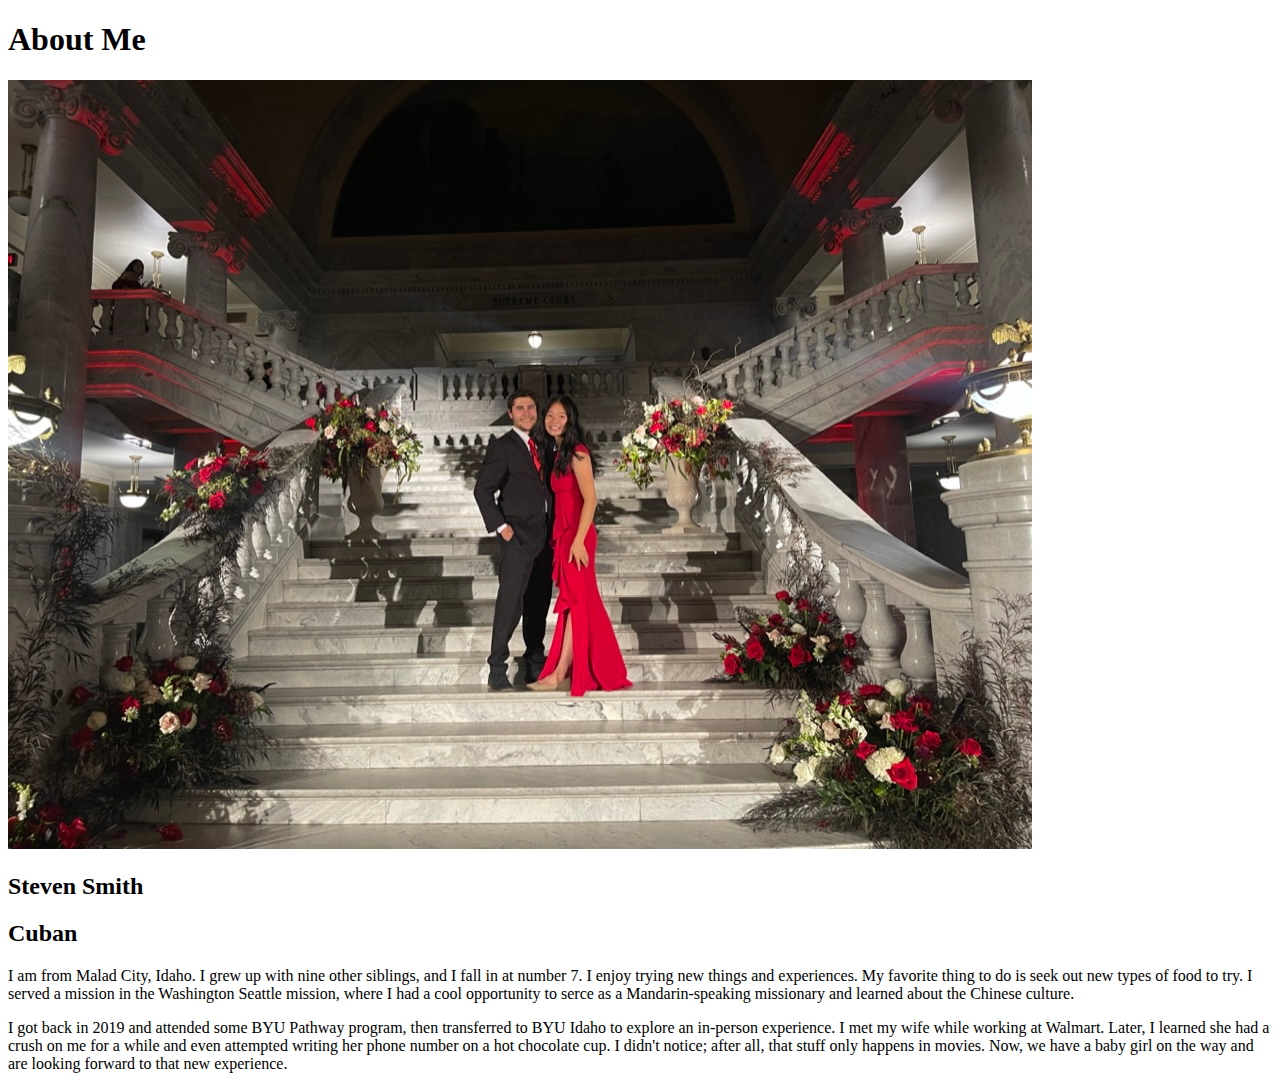
<file: aboutme/index.html>
<!DOCTYPE html>
<html lang="en">

<head>
    <meta charset="UTF-8">
    <meta name="viewport" content="width=device-width, initial-scale=1.0">
    <title>About Me</title>
</head>

<body>
    <h1>About Me</h1>
    <img alt="Image of Me" src="images/mascaradeball.jpeg">
    <h2>Steven Smith</h2>
    <h2>Cuban</h2>
    <p>I am from Malad City, Idaho. I grew up with nine other siblings, and I fall in at number 7. I enjoy trying
        new things and experiences. My favorite thing to do is seek out new types of food to try. I served a mission
        in the Washington Seattle mission, where I had a cool opportunity to serce as a Mandarin-speaking missionary
        and learned about the Chinese culture.</p>
    <p>I got back in 2019 and attended some BYU Pathway program, then transferred to BYU Idaho to explore an in-person 
        experience. I met my wife while working at Walmart. Later, I learned she had a crush on me for a while and even 
        attempted writing her phone number on a hot chocolate cup. I didn't notice; after all, that stuff only happens 
        in movies. Now, we have a baby girl on the way and are looking forward to that new experience.
    </p>
    
</body>

</html>
</file>
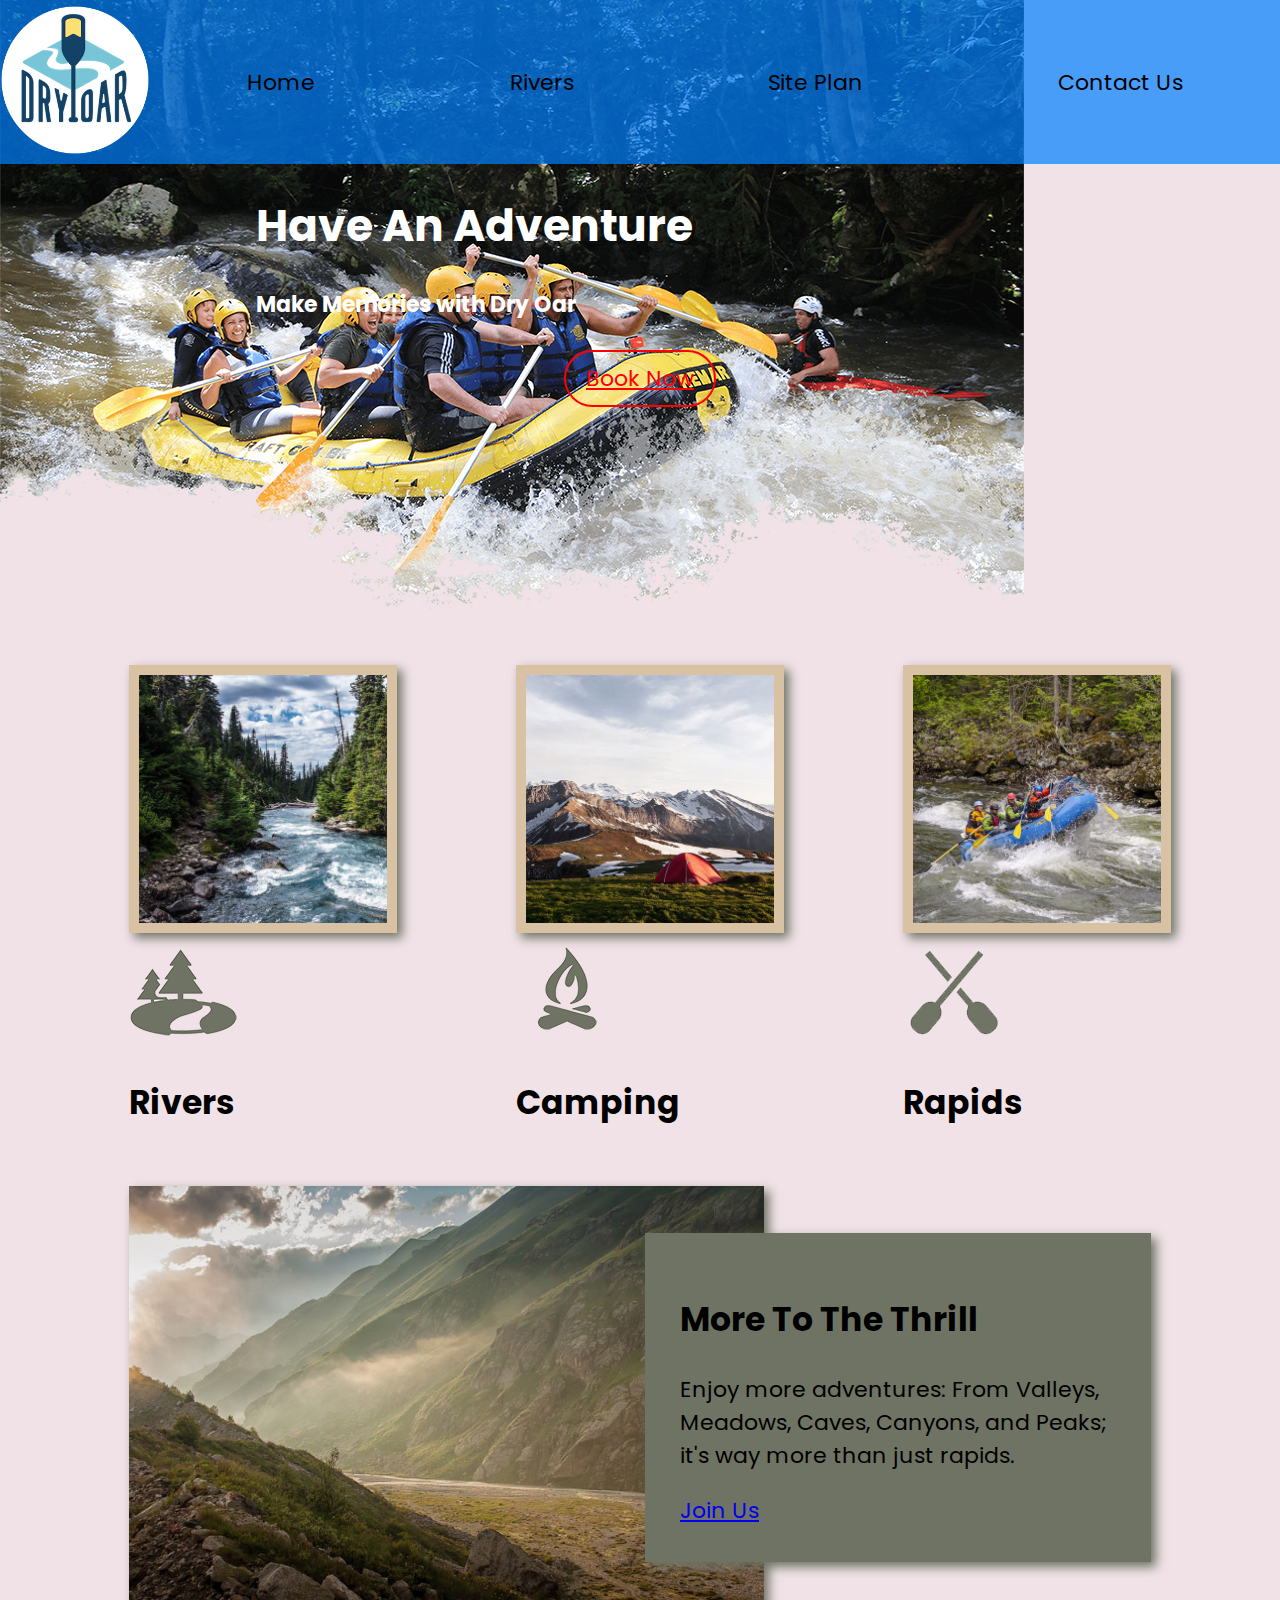
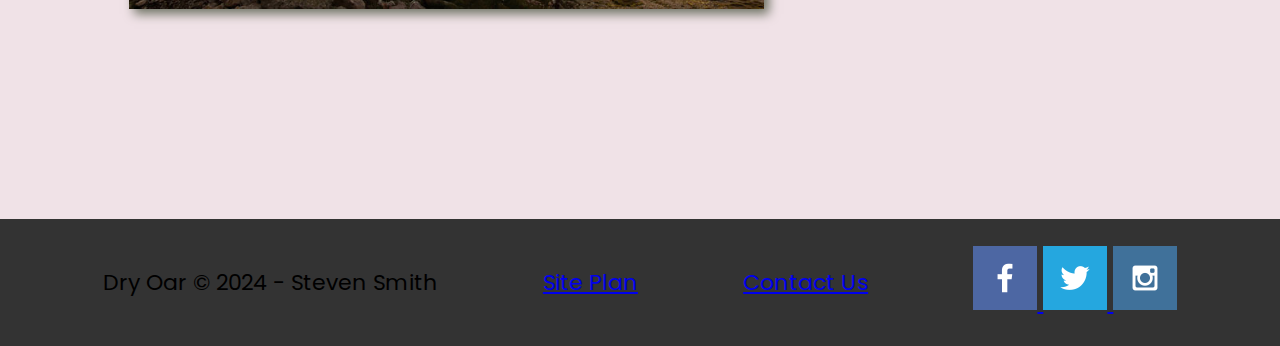
<file: wwr/index.html>
<!DOCTYPE html>
<html lang="en">
<head>
    <link rel="stylesheet" href="styles/style.css">
    <meta charset="UTF-8">
    <meta http-equiv="X-UA-Compatible" content="IE=edge">
    <meta name="viewport" content="width=device-width, initial-scale=1.0">
    <title>Whitewater Rafting Vacations | Dry Oar Boating | Home</title>

</head>
    <body>
        <div id="content">
            <header>
                <a id="Logo-link" href="index.html">
                    <img class="logo" src="images/logo.png" alt="Dry Oar Logo">
                </a>
                <nav>
                    <a href="index.html">Home</a>
                    <a href="rivers.html">Rivers</a>
                    <a href="site-plan-rafting.html">Site Plan</a>
                    <a href="contactus.html">Contact Us</a>
                </nav>

            </header>
            <div id="hero">
                <div id="hero-box">
                    <img id="hero-img" src="images/hero.png" alt="People enjoying white water rafting">
                </div>
                <section id="hero-msg">
                    <h1 class="home-title">Have An Adventure</h1>
                    <h4>Make Memories with Dry Oar </h4>
                    <div class='button-box'>
                        <a class='book' href="contactus.html">Book Now</a>
                    </div>
                </section>
            </div>
            <main class="home-grid">
                <section class="rivers-card">
                    <img class="card-img" src="images/rivers.jpg" alt="river in forest">
                    <img class="icon" src="images/river_icon.png" alt="river icon">
                    <h2>Rivers</h2>
                </section>
                <section class="camping-card">
                    <img class="card-img" src="images/camping.jpg" alt="tent in mountains">
                    <img class="icon" src="images/fire_icon.png" alt="fire icon">
                    <h2>Camping</h2>
                </section>
                <section class="rapids-card">
                    <img class="card-img" src="images/rapids.jpg" alt="rafting boat">
                    <img class="icon" src="images/oars.png" alt="oars icon">
                    <h2>Rapids</h2>
                </section>
                <div id="background"></div>
                <img class="mountains" src="images/mountains.jpg" alt="Misty mountains">
                <section class="msg">
                    <h2>More To The Thrill</h2>
                    <p>Enjoy more adventures: From Valleys, Meadows, Caves, Canyons, and Peaks; it's way more than just rapids. </p>
                    <a class='join' href="rivers.html">Join Us</a>
                </section>
            </main>
            <footer>
                <p>Dry Oar &copy; 2024 - Steven Smith</p>
                <p><a href="site-plan-rafting.html">Site Plan</a></p>
                <p><a href="contactus.html">Contact Us</a></p>
                <div class="social">
                    <a href="https://facebook.com" target="_blank">
                        <img src="images/facebook.png" alt="fb icon">
                    </a>
                    <a href="https://twitter.com" target="_blank">
                        <img src="images/twitter.png" alt="twitter icon">
                    </a>
                    <a href="https://instagram.com" target="_blank">
                        <img src="images/instagram.png" alt="instagram icon">
                    </a>
                </div>
            </footer>
        </div>
    </body>
</html>
</file>
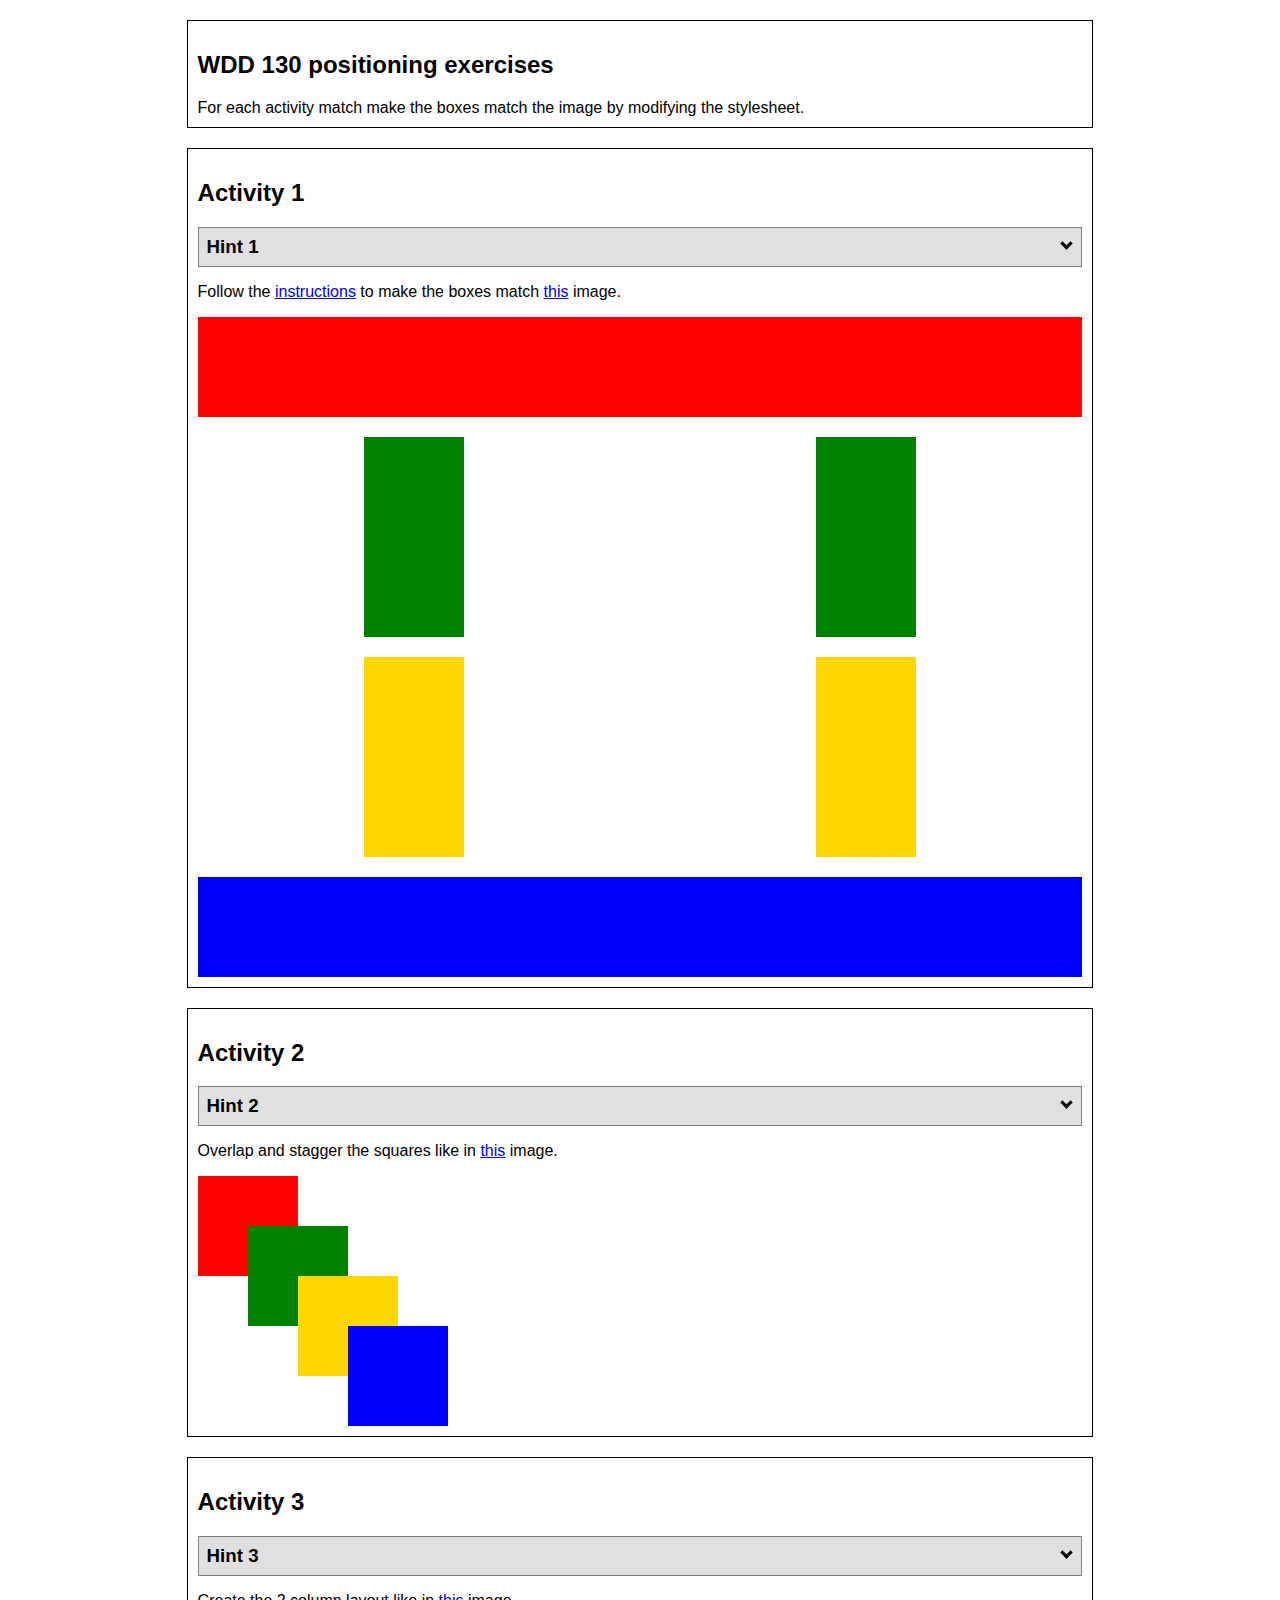
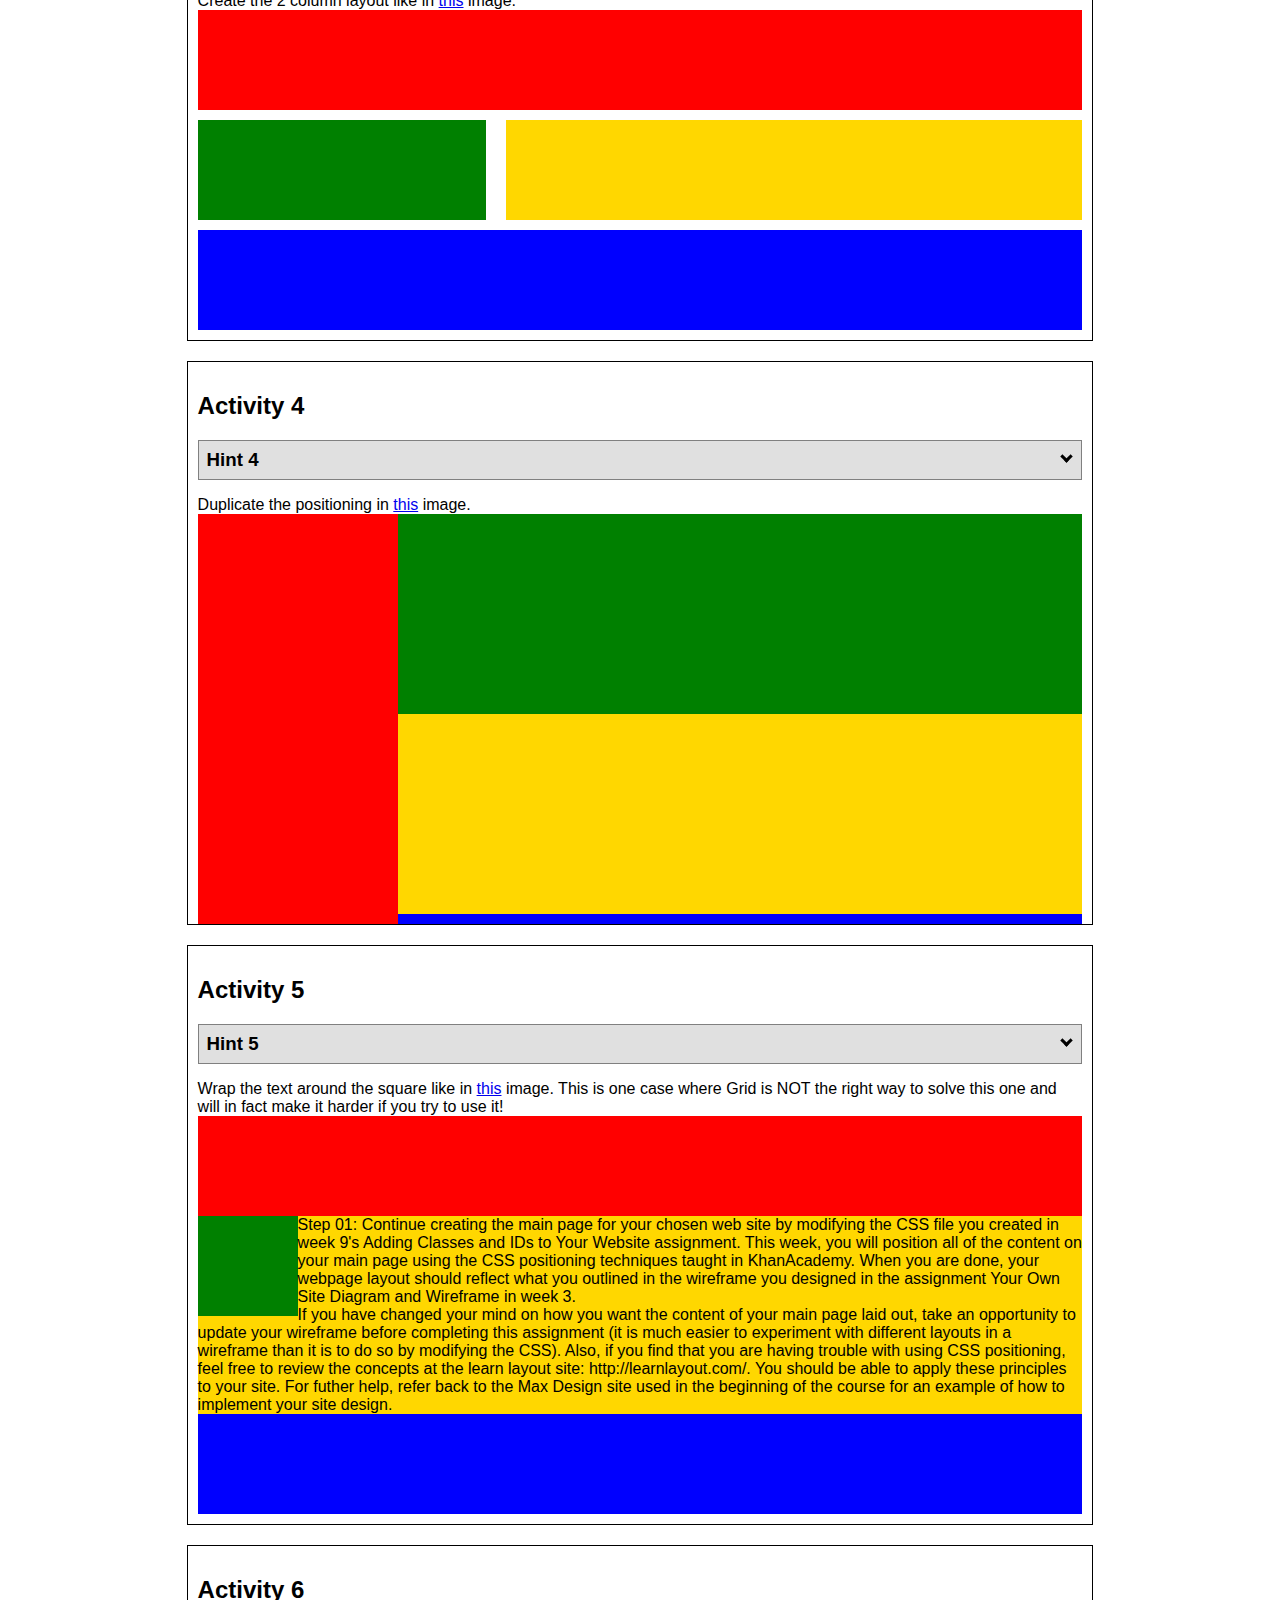
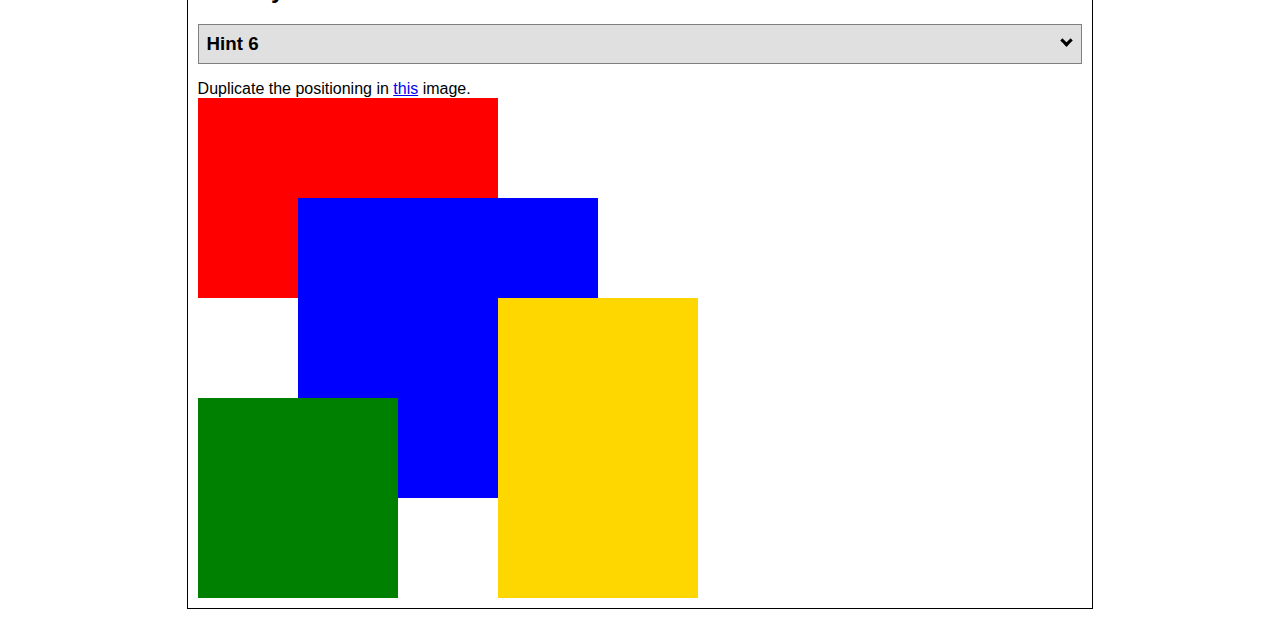
<file: positioning/positioning.html>
<!DOCTYPE html>
<html lang="en">
  <head>
    <!-- HTML - Name: positioning.html -->
    <title>Positioning Activity</title>
    <link rel="stylesheet" type="text/css" href="positionstyles.css" />
  </head>
  <body>
    <div class="activity">
      <h2>WDD 130 positioning exercises</h2>
      For each activity match make the boxes match the image by modifying the stylesheet.</div>
    <div class="activity">
      <h2>Activity 1</h2>
      <section class="hint"><input type="checkbox" ><i></i> <h3>Hint 1</h3><div><p>Check out the <a href="https://byui-wdd.github.io/wdd130/activities/w06-css-positioning.html" target="_blank">activity instructions</a> in Ilearn!</p></div></section>
      <p>Follow the <a href="https://byui-wdd.github.io/wdd130/activities/w06-css-positioning.html" target="_blank">instructions</a> to make the boxes match  <a href="https://byui-wdd.github.io/wdd130/images/example1.png" target="_blank">this</a> image.</p>
      <div class="content1" >
        <div class="red1" ></div>
        <div class="green1" ></div>
        <div class="green1" ></div>
        <div class="yellow1"></div>
        <div class="yellow1"></div>
        <div class="blue1"></div>
      </div>
    </div>
    <div class="activity">
      <h2>Activity 2</h2>
      <section class="hint"><input type="checkbox" > <h3>Hint 2</h3><i></i><div>
      <ul>
      <li>grid-template-columns: 50px 50px 50px 50px 50px </li></ul></div></section>
      <p>Overlap and stagger the squares like in <a href="https://byui-wdd.github.io/wdd130/images/example2.png" target="_blank">this</a> image.</p>
      <div class="content2" >
        <div class="red2" ></div>
        <div class="green2" ></div>
        <div class="yellow2"></div>
        <div class="blue2"></div>
      </div>
    </div>
    <div class="activity">
      <h2>Activity 3</h2>
      <section class="hint"><input type="checkbox" > <h3>Hint 3</h3><i></i><div><p>This one is going to be best solved with CSS Grid. Remember to make the boxes the right width first...then start moving them around. </p><h4>Properties used:</h4><ul><li>display:grid;</li><li>grid-template-columns:</li><li>grid-column-gap:</li>
        <li>grid-column:</li>  </ul></div></section>
      Create the 2 column layout like in <a href="https://byui-wdd.github.io/wdd130/images/example3.png" target="_blank">this</a>  image.
      <div class="content3" >
        <div class="red3" ></div>
        <div class="green3" ></div>
        <div class="yellow3"></div>
        <div class="blue3"></div>
      </div>
    </div>
    <div class="activity">
      <h2>Activity 4</h2>
      <section class="hint"><input type="checkbox" > <h3>Hint 4</h3><i></i><div><p>For the others we have been primarily concerned with width. For this one you will need to adjust height as well. </p><h4>Properties used:</h4><ul><li>display:grid;</li><li>grid-template-columns:</li><li>grid-row:</li></ul></div></section>
      Duplicate the positioning in <a href="https://byui-wdd.github.io/wdd130/images/example4.png" target="_blank">this</a> image. 
      <div class="content4" >
        <div class="red4" ></div>
        <div class="green4" ></div>
        <div class="yellow4"></div>
        <div class="blue4"></div>
      </div>
    </div>

    <div class="activity">
      <h2>Activity 5</h2>
      <section class="hint"><input type="checkbox" > <h3>Hint 5</h3><i></i><div><p>Grid is <strong>not</strong> the right way to do this.  In fact there is only one way to really do that...and that is with float. Remember that we float the thing we want the text to wrap around.  Also remember to start by making all the shapes the right size and shape.</p><h4>Properties used:</h4><ul><li>float: left;</li></ul></div></section>
      Wrap the text around the square like in <a href="https://byui-wdd.github.io/wdd130/images/example5.png" target="_blank">this</a> image. This is one case where Grid is NOT the right way to solve this one and will in fact make it harder if you try to use it!
      <div class="content5" >
        <div class="red5" ></div>
        <div class="green5" ></div>
        <div class="yellow5">Step 01: Continue creating the main page for your chosen web site by modifying the CSS file you created in week 9's Adding Classes and IDs to Your Website assignment. This week, you will position all of the content on your main page using the CSS positioning techniques taught in KhanAcademy. When you are done, your webpage layout should reflect what you outlined in the wireframe you designed in the assignment Your Own Site Diagram and Wireframe in week 3. <br />
          If you have changed your mind on how you want the content of your main page laid out, take an opportunity to update your wireframe before completing this assignment (it is much easier to experiment with different layouts in a wireframe than it is to do so by modifying the CSS). Also, if you find that you are having trouble with using CSS positioning, feel free to review the concepts at the learn layout site: http://learnlayout.com/. You should be able to apply these principles to your site. For futher help, refer back to the Max Design site used in the beginning of the course for an example of how to implement your site design.</div>
        <div class="blue5"></div>
      </div>
    </div>
    <div class="activity">
      <h2>Activity 6</h2>
      <section class="hint"><input type="checkbox" > <h3>Hint 6</h3><i></i><div><p>This one is all about visualizing the grid behind the layout. If you are having a hard time doing that first: all the sizes are even multiples of 100, and second here is another example with the lines drawn: <a href="https://byui-wdd.github.io/wdd130/images/example6-hint.png" target="_blank">example 6 with lines</a>. For this one you will find it easiest if you use px for the column width. You can also use <kbd>z-index</kbd> to control the element layering.    </p><h4>Properties used:</h4><ul><li>display:grid;</li><li>grid-template-columns:</li><li>grid-column:</li><li>grid-row:</li><li><a href="https://www.w3schools.com/cssref/pr_pos_z-index.asp" target="_blank">z-index:</a></li></ul></div></section>
      Duplicate the positioning in <a href="https://byui-wdd.github.io/wdd130/images/example6.png" target="_blank">this</a> image.
      <div class="content6" >
        <div class="red6" ></div>
        <div class="green6" ></div>
        <div class="yellow6"></div>
        <div class="blue6"></div>
      </div>
    </div>
  </body>
</html>
</file>
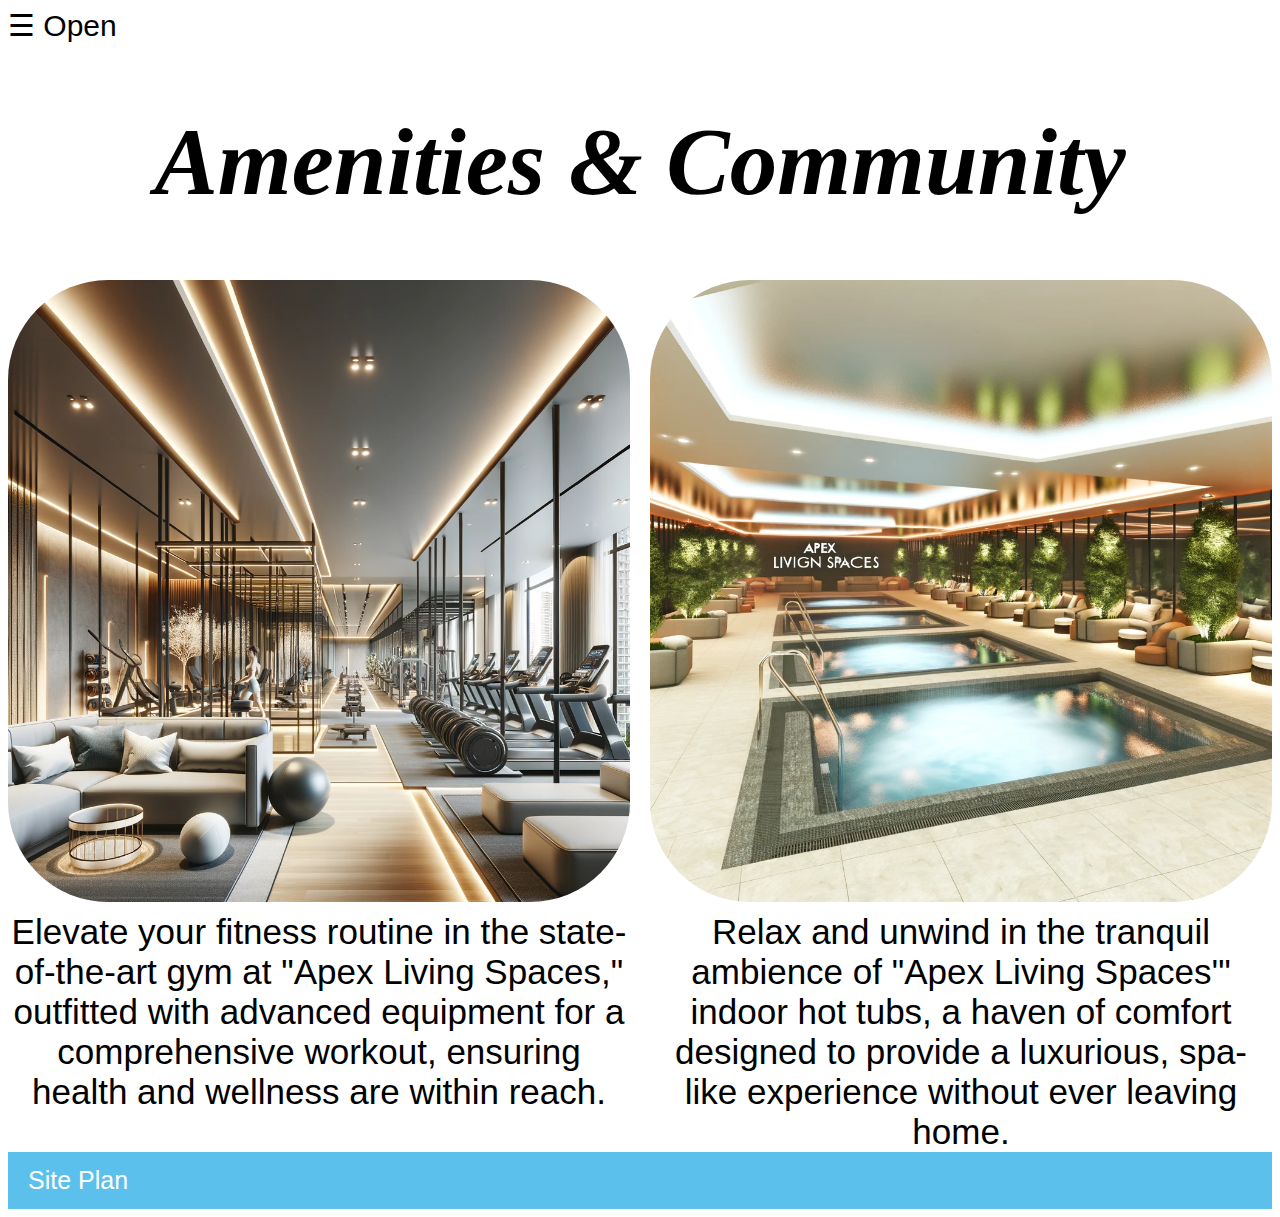
<file: pwplans/amenities.html>
<!DOCTYPE html>
<html lang="en">
<head>
    <meta charset="UTF-8">
    <meta name="viewport" content="width=device-width, initial-scale=1.0">
    <title>Apex Living Spaces | Amenities</title>
    <link rel="stylesheet" href="styles/pwsite.css">
</head>
<body>

<!-- Sidebar navigation -->
<div id="mySidenav" class="sidenav">
    <a href="index.html" class="logo-sidebar">
      <img src="images/apexlogo.webp" alt="Apex Living Spaces Logo" style="width: 100%; max-width: 200px; margin: 0 auto; display: block;">
    </a>
    <a href="javascript:void(0)" class="closebtn" onclick="closeNav()">&times;</a>
    <a href="index.html">Home</a>
    <a href="floor-plans.html">Floor Plan & Features</a>
    <a href="amenities.html">Amenities & Community</a>
  </div>
  
      
      <!-- Open sidebar button -->
      <span style="font-size:30px;cursor:pointer" onclick="openNav()">&#9776; Open</span>
      <script>
        function openNav() {
          document.getElementById("mySidenav").style.width = "250px";
          document.getElementById("main").style.marginLeft = "250px";
        }
        
        function closeNav() {
          document.getElementById("mySidenav").style.width = "0";
          document.getElementById("main").style.marginLeft= "0";
        }
        </script>

<main>
    <h1 class="home-title">Amenities & Community</h1>

    <div class="image-container">
        <figure>
            <img class="homepage1" src="images/indoorgym.webp" alt="View of the city">
            <figcaption>Elevate your fitness routine in the state-of-the-art gym at "Apex Living Spaces," outfitted with advanced equipment for a comprehensive workout, ensuring health and wellness are within reach.
         </figcaption>
        </figure>
        <figure>
            <img class="homepage2" src="images/Hottubs.webp" alt="Grill amenities">
            <figcaption>Relax and unwind in the tranquil ambience of "Apex Living Spaces'" indoor hot tubs, a haven of comfort designed to provide a luxurious, spa-like experience without ever leaving home.</figcaption>
        </figure>
        
    </div>
</main>

<footer>
    <a href="https://nevetssmith117.github.io/wdd130/pwplans/site-plan.html">Site Plan</a>
</footer>

</body>
</html>
</file>
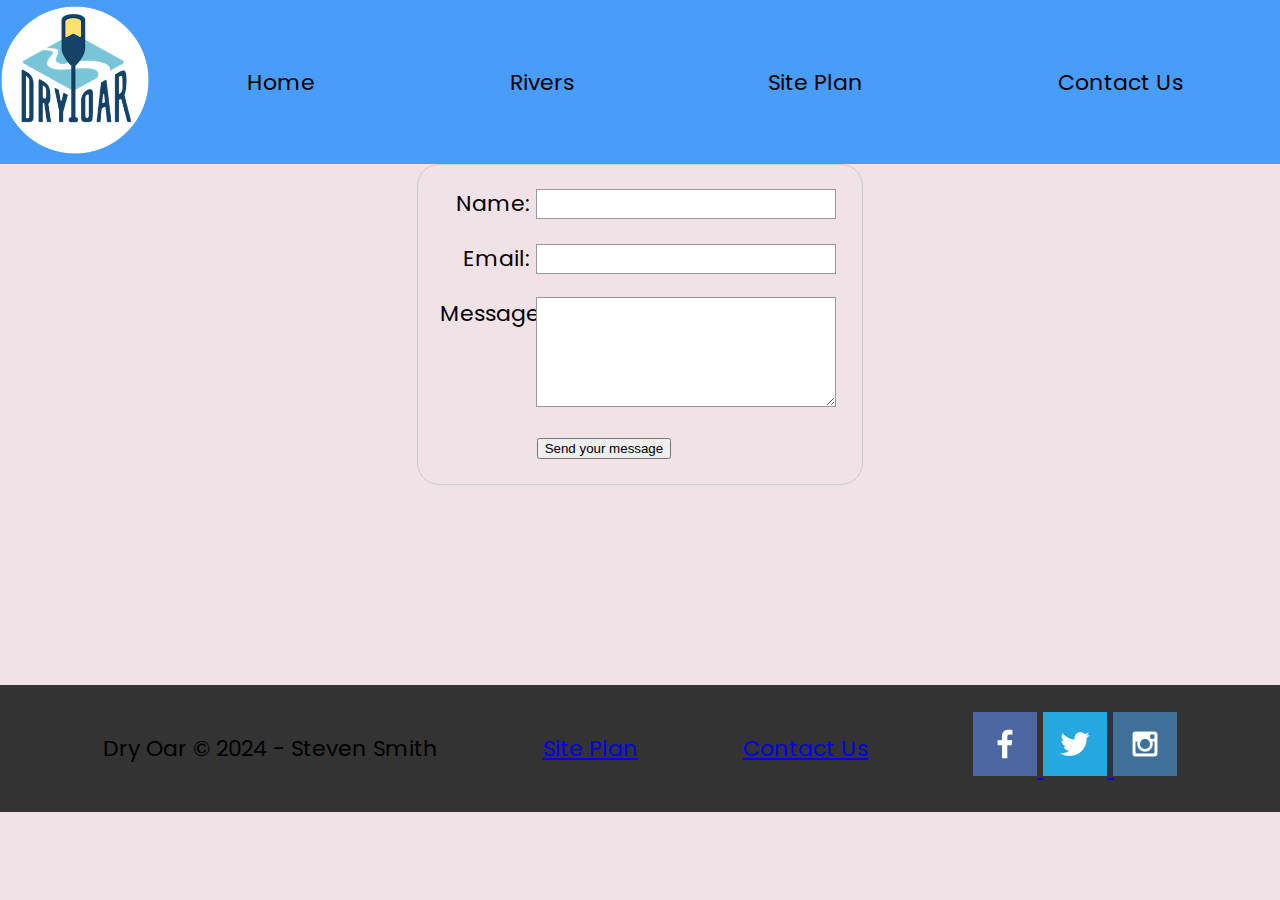
<file: wwr/contactus.html>
<!DOCTYPE html>
<html lang="en">
<head>
    <link rel="stylesheet" href="styles/style.css">
    <meta charset="UTF-8">
    <meta http-equiv="X-UA-Compatible" content="IE=edge">
    <meta name="viewport" content="width=device-width, initial-scale=1.0">
    <title>Contact Us | Dry Oar Boating</title>
    <style>
        form {
            margin: 0 auto;
            width: 400px;
            padding: 1em;
            border: 1px solid #ccc;
            border-radius: 1em;
        }
        ul {
            list-style: none;
            padding: 0;
            margin: 0;
        }
        form li + li {
            margin-top: 1em;
        }
        label {
            display: inline-block;
            width: 90px;
            text-align: right;
        }
        input,
        textarea {
            font: 1em sans-serif;
            width: 300px;
            box-sizing: border-box;
            border: 1px solid #999;
        }
        input:focus,
        textarea:focus {
            border-color: #000;
        }
        textarea {
            vertical-align: top;
            height: 5em;
        }
        .button {
            padding-left: 90px; /* same size as the label elements */
        }
        button {
            margin-left: 0.5em;
        }
    </style>
</head>
<body>
    <div id="content">
        <header>
            <a id="Logo-link" href="index.html">
                <img class="logo" src="images/logo.png" alt="Dry Oar Logo">
            </a>
            <nav>
                <a href="index.html">Home</a>
                <a href="rivers.html">Rivers</a>
                <a href="site-plan-rafting.html">Site Plan</a>
                <a href="contactus.html">Contact Us</a>
            </nav>
        </header>
        <main>
            <div id="feedback"></div>
            <form action="/my-handling-form-page" method="post">
                <ul>
                    <li>
                        <label for="name">Name:</label>
                        <input type="text" id="name" name="user_name">
                    </li>
                    <li>
                        <label for="mail">Email:</label>
                        <input type="email" id="mail" name="user_email">
                    </li>
                    <li>
                        <label for="msg">Message:</label>
                        <textarea id="msg" name="user_message"></textarea>
                    </li>
                    <li class="button">
                        <button type="submit">Send your message</button>
                    </li>
                </ul>
            </form>
        </main>
        <footer>
            <p>Dry Oar &copy; 2024 - Steven Smith</p>
            <p><a href="site-plan-rafting.html">Site Plan</a></p>
            <p><a href="contactus.html">Contact Us</a></p>
            <div class="social">
                <a href="https://facebook.com" target="_blank">
                    <img src="images/facebook.png" alt="Facebook icon">
                </a>
                <a href="https://twitter.com" target="_blank">
                    <img src="images/twitter.png" alt="Twitter icon">
                </a>
                <a href="https://instagram.com" target="_blank">
                    <img src="images/instagram.png" alt="Instagram icon">
                </a>
            </div>
        </footer>
    </div>
    <script>
        const feedbackElement = document.getElementById('feedback');
        const formElement = document.forms[0];
        formElement.addEventListener('submit', function(e) {
            e.preventDefault();
            feedbackElement.innerHTML = 'Hello '+ formElement.user_name.value +'! Thank you for your message. We will get back with you as soon as possible!';
            feedbackElement.style.display = "block";
            document.body.classList.toggle('moveDown');
        });
    </script>
</body>
</html>
</file>
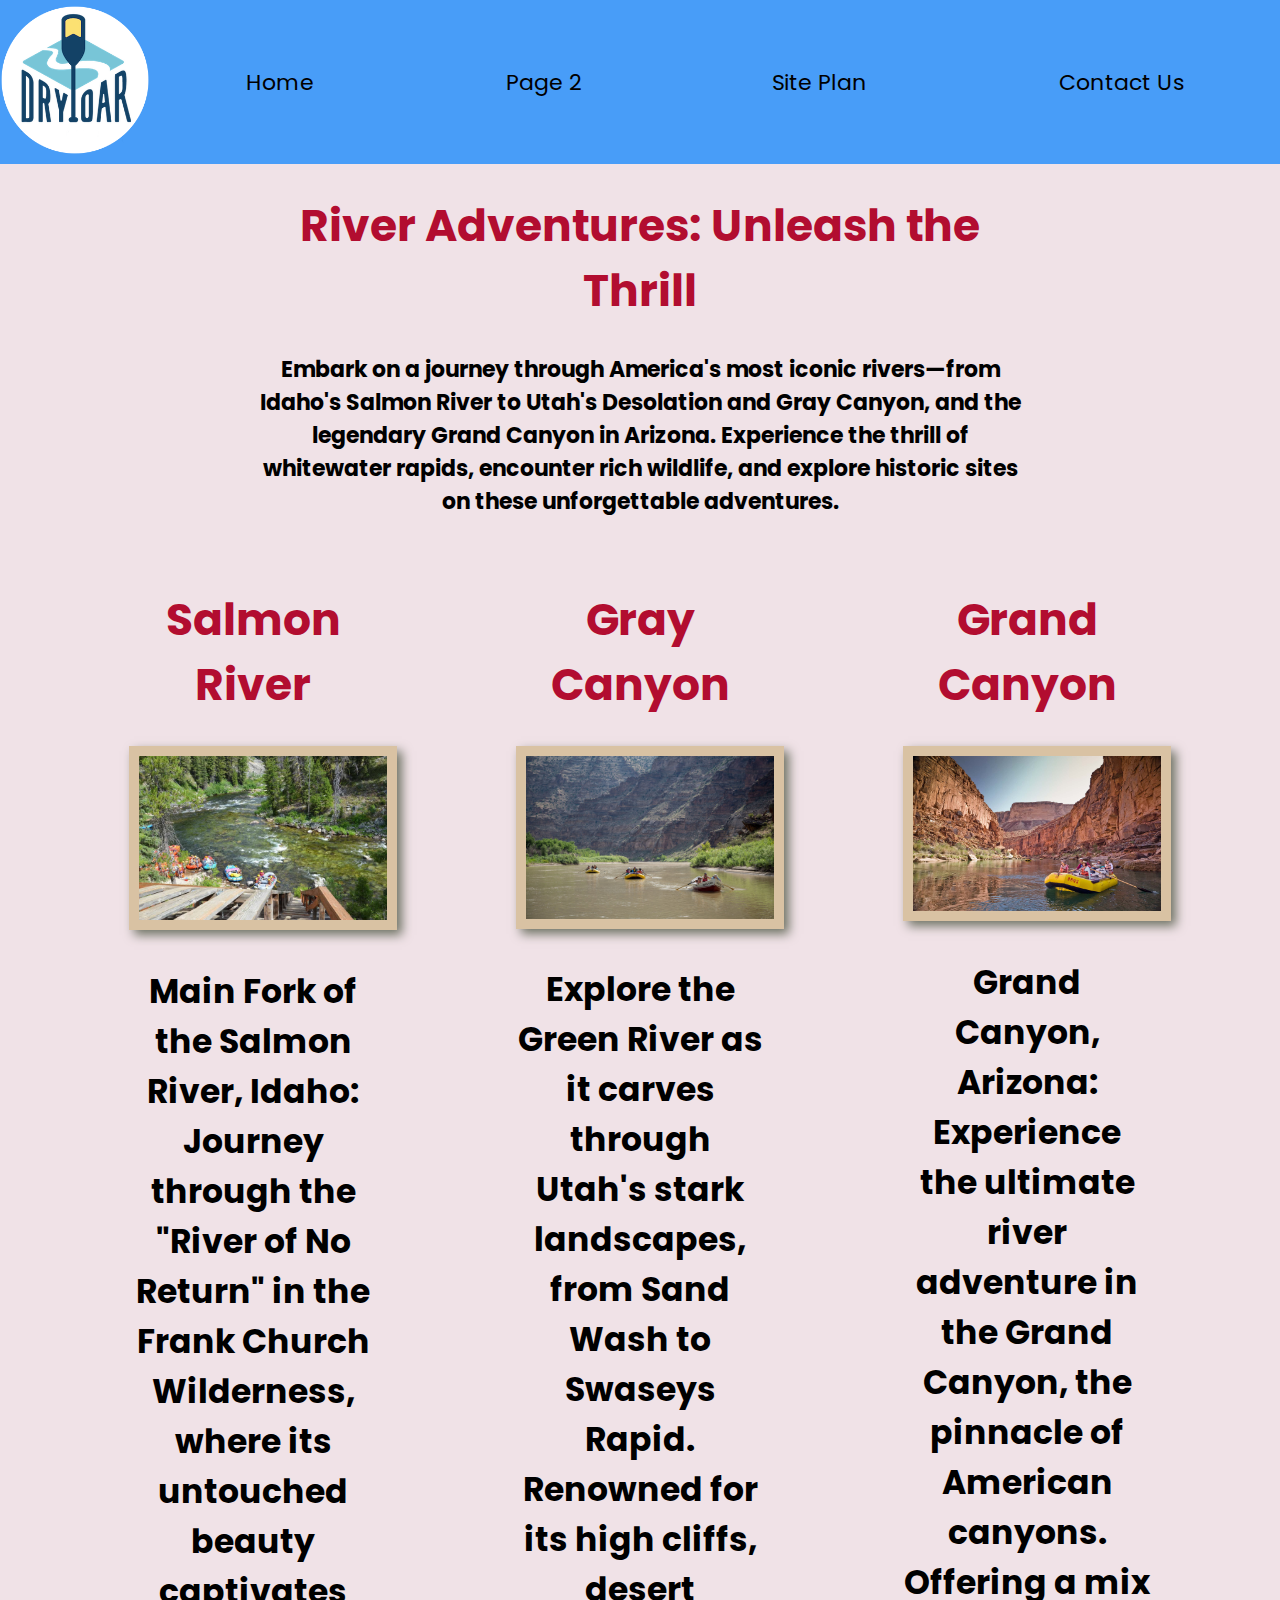
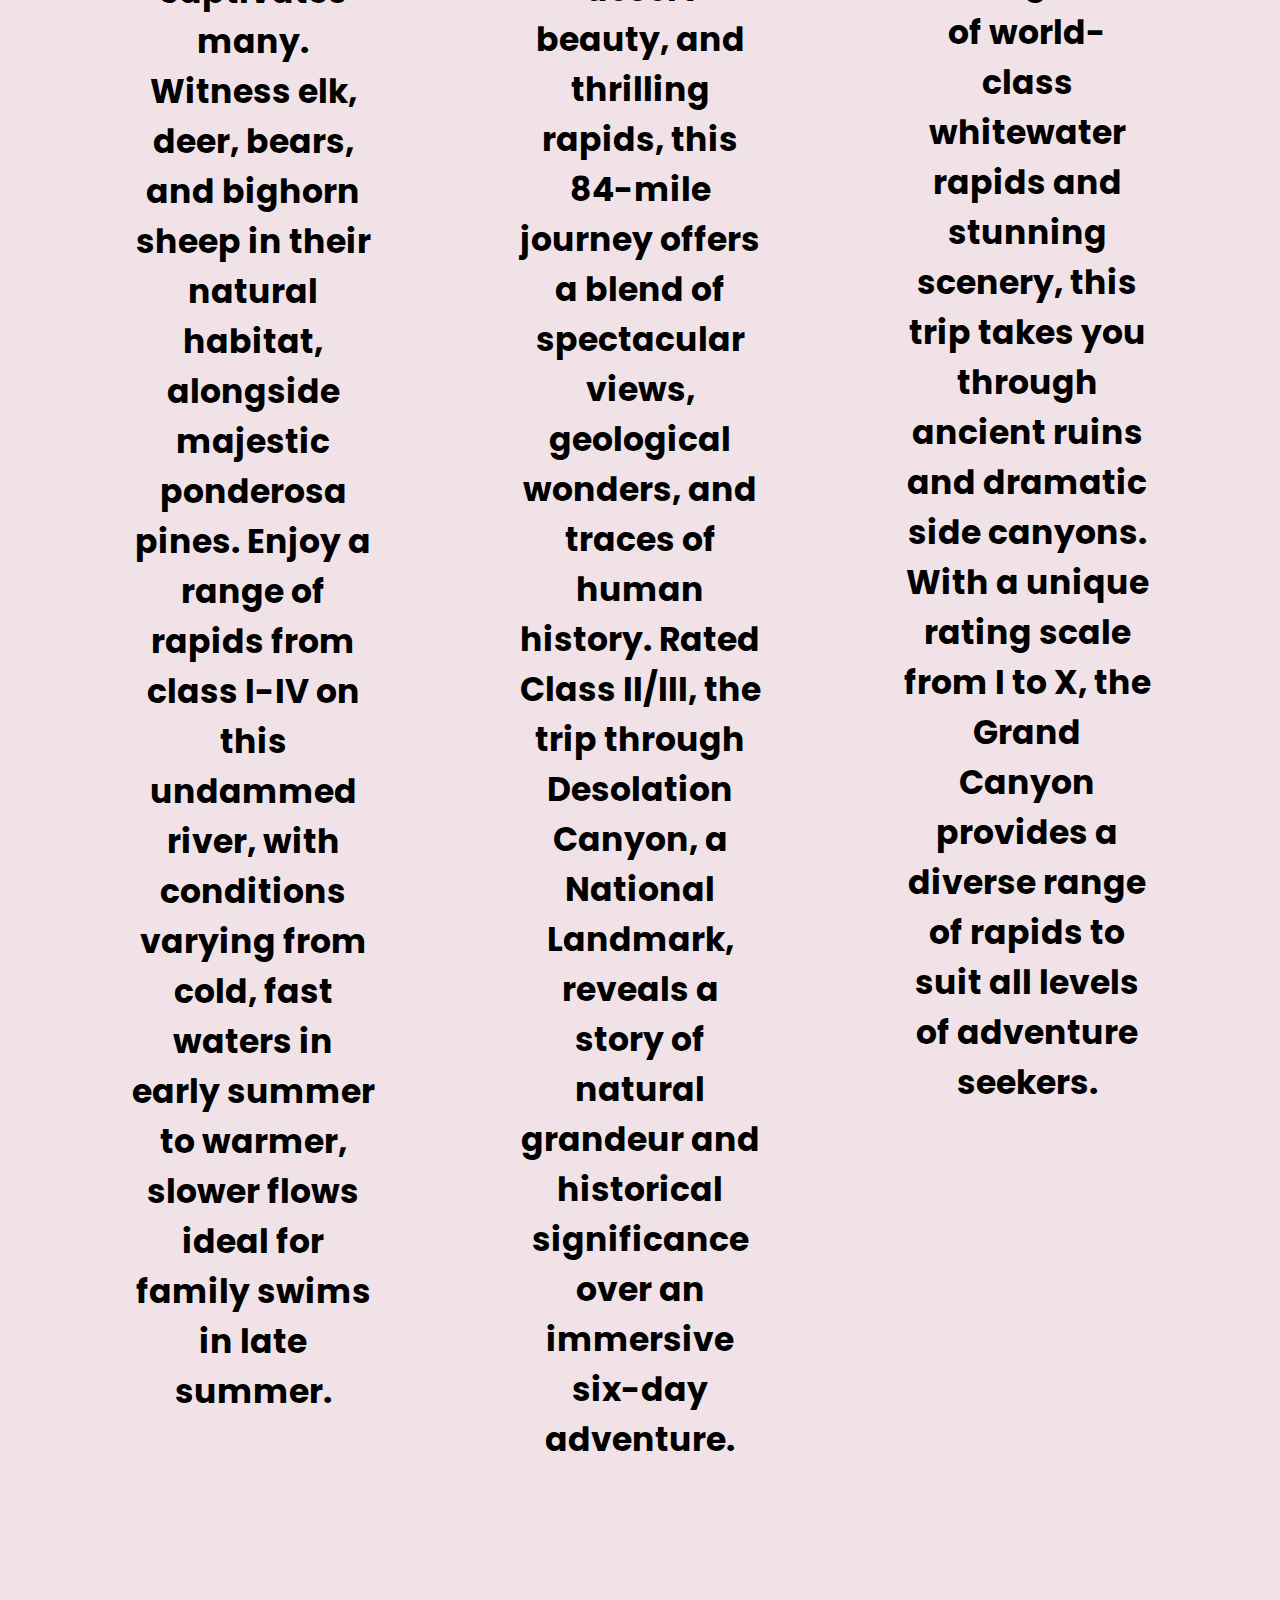
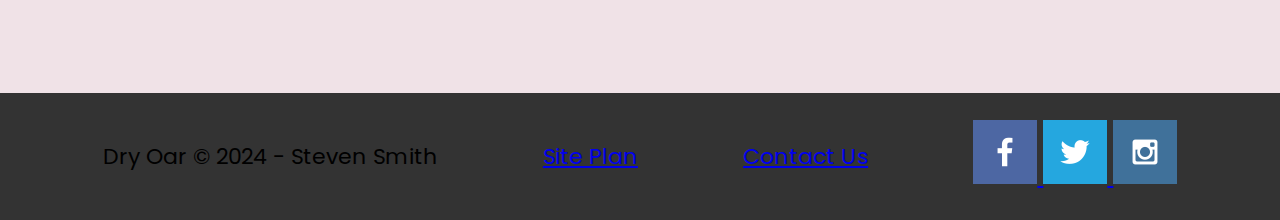
<file: wwr/rivers.html>
<!DOCTYPE html>
<html lang="en">
<head>
    <link rel="stylesheet" href="styles/style.css">
    <meta charset="UTF-8">
    <meta http-equiv="X-UA-Compatible" content="IE=edge">
    <meta name="viewport" content="width=device-width, initial-scale=1.0">
    <title> Rivers | Dry Oar Boating</title>

</head>
    <body>
        <div id="content">
            <header>
                <a id="Logo-link" href="index.html">
                    <img class="logo" src="images/logo.png" alt="Dry Oar Logo">
                </a>
                <nav>
                    <a href="index.html">Home</a>
                    <a href="rivers.html">Page 2</a>
                    <a href="site-plan-rafting.html">Site Plan</a>
                    <a href="contactus.html">Contact Us</a>
                </nav>

            </header>
            <div id="hero">
                <section id="hero-msg">
                    <h1 class="page-title">River Adventures: Unleash the Thrill</h1>
                    <h4 class="summarypage2">Embark on a journey through America's most iconic rivers—from Idaho's Salmon River to Utah's Desolation and Gray Canyon, and the legendary Grand Canyon
                        in Arizona. Experience the thrill of whitewater rapids, encounter rich wildlife, and explore historic sites on these unforgettable adventures. </h4>
                </section>
            </div>
            <main class="home-grid">
                <section class="rivers-card">
                    <h1 class="page-title">Salmon River</h1>
                    <img class="card-img" src="images/Salmon River.jpeg" alt="river in forest">
                    <h2 class="info">
                        Main Fork of the Salmon River, Idaho: Journey through the "River of No Return" in the Frank Church Wilderness, where its untouched beauty captivates many. Witness elk, deer, bears, and bighorn sheep in their natural habitat, alongside majestic ponderosa pines. Enjoy a range of rapids from class I-IV on this undammed river, with conditions varying from cold, fast waters in early summer to warmer, slower flows ideal for family swims in late summer.

                    </h2>
                </section>
                <section class="camping-card">
                    <h1 class="page-title">Gray Canyon</h1>
                    <img class="card-img" src="images/Grey Canyon.jpeg" alt="tent in mountains">
                    <h2 class="info">Explore the Green River as it carves through Utah's stark landscapes, from Sand Wash to Swaseys Rapid. Renowned for its high cliffs, desert beauty, and thrilling rapids, this 84-mile journey offers a blend of spectacular views, geological wonders, and traces of human history. Rated Class II/III, the trip through Desolation Canyon, a National Landmark, reveals a story of natural grandeur and historical significance over an immersive six-day adventure.</h2>
                </section>
                <section class="rapids-card">
                    <h1 class="page-title">Grand Canyon</h1>
                    <img class="card-img" src="images/Grand Canyon.jpeg" alt="rafting boat">
                    <h2 class="info">Grand Canyon, Arizona: Experience the ultimate river adventure in the Grand Canyon, the pinnacle of American canyons. Offering a mix of world-class whitewater rapids and stunning scenery, this trip takes you through ancient ruins and dramatic side canyons. With a unique rating scale from I to X, the Grand Canyon provides a diverse range of rapids to suit all levels of adventure seekers.</h2>
               
               
                </section>
            </main>
            <footer>
                <p>Dry Oar &copy; 2024 - Steven Smith</p>
                <p><a href="site-plan-rafting.html">Site Plan</a></p>
                <p><a href="contactus.html">Contact Us</a></p>
                <div class="social">
                    <a href="https://facebook.com" target="_blank">
                        <img src="images/facebook.png" alt="fb icon">
                    </a>
                    <a href="https://twitter.com" target="_blank">
                        <img src="images/twitter.png" alt="twitter icon">
                    </a>
                    <a href="https://instagram.com" target="_blank">
                        <img src="images/instagram.png" alt="instagram icon">
                    </a>
                </div>
            </footer>
        </div>
    </body>
</html>
</file>
<file: wwr/styles/style.css>
@import url('https://fonts.googleapis.com/css2?family=Poppins:ital,wght@1,600&display=swap');

body {
    background-color: #f0e2e7;
    font-family: 'Poppins', sans-serif;
    font-size: 22px;
    margin: 0;
    padding: 0;
}

header {
    display: grid;
    grid-template-columns: 150px auto;
    background-color: rgba(0, 128, 255, 0.7);
    align-items: center; 
}

#Logo-link {
    justify-self: center;
    align-self: center; 
    padding-top: 5px; 
}

.logo {
    width: 150px; 
    height: auto;
}
.button-box {
    text-align: center;
}
.book {
    display: inline-block;
    padding: 10px 20px; 
    border: 2px solid #ff0000; 
    border-radius: 100px; 
    text-decoration: ;
    color: #ff0000; 
    transition: background-color 0.3s, color 0.3s; 
}

.book:hover {
    background-color: #000; 
    color: #ffffff; 
}
nav {
    display: flex;
    justify-content: space-around;
    width: 100%; 
}
nav a {
    padding: 10px 20px; 
    text-decoration: none;
    color: #000;
    transition: background-color 0.3s, color 0.3s; 
}

nav a:hover {
    background-color: #000;
    color: #fff; 
}

#hero {
    display: grid;
    grid-template-columns: 1fr 3fr 1fr;
    margin-top: -200px;
}

#hero-msg {
    grid-column: 2/3;
    grid-row: 1/2; 
    margin-top: 200px; 
    color: white; 
}

#hero-box {
    grid-column: 1/4;
    grid-row: 1/3;
    z-index: -1; 
}

main.home-grid {
    display: grid;
    grid-template-columns: repeat(10, 1fr); 
    grid-gap: 10px; 
}

.card-img, .mountains {
    width: 100%; 
}

.rivers-card {
    grid-column: 2/4; 
    grid-row: 2/3; 
}

.camping-card {
    grid-column: 5/7; 
    grid-row: 2/3; 
}

.rapids-card {
    grid-column: 8/10;
    grid-row: 2/3; 
}

#background {
    grid-column: 1/-1; 
    grid-row: 4/9; 
}

.mountains {
    grid-column: 2/7; 
    grid-row: 5/8; 
}

.msg {
    grid-column: 6/10; 
    grid-row: 6/7; 
}

.card-img {
    border: 10px solid #d9c2a3;
    transition: transform 0.5s, opacity 0.5s; 
    box-shadow: 5px 5px 10px #6f7364;
}

.card-img:hover {
    opacity: 0.6; 
    transform: scale(1.1); 
}

.msg {
    background-color: #6f7364;
    padding: 35px;
    grid-column: 6/10;
    grid-row: 6/7;
    box-shadow: 5px 5px 10px #6f7364; 
}

.mountains {
    width: 100%;
    grid-column: 2/7;
    grid-row: 5/8;
    box-shadow: 5px 5px 10px #6f7364; 
}

footer {
    background-color: #333;
    padding: 25px 50px;
    display: flex;
    justify-content: space-around;
    align-items: center;
    margin-top: 200px; 
}

.page-title {
    text-align: center;
    color: #b20d30;
}

.summarypage2 {
    text-align: center;
    color: #000;
}

.info {
    text-align: center;
    
}

@media screen and (max-width: 900px) {
    #hero, .home-grid {
        display: block;
        height: auto;
    }

    nav, footer {
        flex-direction: column;
    }

    nav a {
        display: block;
        padding: 15px;
    }

    #hero {
        margin-top: 0;
    }

    #hero-msg {
        margin-top: 0;
    }

    #hero-msg h4 {
        display: none;
    }

    .home-title {
        font-size: 25px;
        text-align: center;
    }

    .rivers-card, .camping-card, .rapids-card { 
        margin: 50px auto;
        width: 60%;
    }

    #background {
        display: none;
    }

    .mountains, .msg {
        width: 80%;
        margin: 0 auto;
    }

    footer {
        margin-top: 25px;
    }
}
</file>
<file: positioning/positionstyles.css>
/* CSS - Name: "positionstyles.css" */
/* Activity 1 styles */
.content1 {
  display: grid;
  grid-template-columns: 1fr 1fr;
  justify-items: center;
  gap: 20px;
  /* This is the parent of the activity 1 boxes. */

}
.red1 { 
  width: 100%; 
  height: 100px; 
  background-color: red;
  grid-column: 1/3;

} 
.green1 {
  width: 100px; 
  height: 200px; 
  background-color: green; 

} 
.yellow1 {
  width: 100px; 
  height: 200px; 
  background-color: gold; 
} 
.blue1 {
  width: 100%; 
  height: 100px; 
  background-color: blue; 
  grid-column: 1/3;
} 
/* Activity 2 styles */ 
.content2 {
  display: grid;
  grid-template-columns: 50px 50px 50px 50px 50px;
  grid-template-rows: 50px 50px 50px 50px 50px;
  position: relative;
 
  /* This is the parent of the activity 2 boxes. */
}
.red2, .green2, .yellow2, .blue2{
  width: 100px;
  height: 100px;
  position: absolute;
}
.red2 {
  width: 100px; 
  height: 100px; 
  background-color: red;
  grid-column: 1;
  grid-row: 1;
} 
.green2 { 
  width: 100px; 
  height: 100px; 
  background-color: green;
  grid-column: 2;
  grid-row: 2;
 
} 
.yellow2 {
  width: 100px; 
  height: 100px; 
  background-color: gold;
  grid-column: 3;
  grid-row: 3;
  
} 
.blue2 {
  width: 100px; 
  height: 100px; 
  background-color: blue; 
  grid-row: 4;
  grid-column: 4; 
} 
/* Activity 3 styles */ 
.content3 {
  display: grid;
  grid-template-columns: 1fr auto 2fr;
  grid-gap: 10px;
}

.red3 {
  width: 100%; 
  height: 100px; 
  background-color: red;
  grid-column: 1 / 4; 
} 

.green3 {
  width: 100%;
  height: 100px; 
  background-color: green;
  grid-column: 1; 
} 



.yellow3 {
  width: 100%;
  height: 100px; 
  background-color: gold;
  grid-column: 3; 
} 

.blue3 {
  width: 100%;
  height: 100px; 
  background-color: blue; 
  grid-column: 1 / 4; 
}


/* Activity 4 styles */ 
.content4 {
  display: grid;
  grid-template-columns: 200px auto; 
  height: 400px; 
}

.green4, .yellow4, .blue4 {
  width: 100%; 
  height: 200px; 
} 

.red4 {
  background-color: red;
  grid-column: 1; 
  grid-row: 1 / 3; 
  height: 125%;
  width: 150%;
}

.green4 {
  background-color: green;
  grid-column: 2; 
  grid-row: 1; 
} 

.yellow4 {
  background-color: gold;
  grid-column: 2; 
  grid-row: 2; 
} 

.blue4 {
  background-color: blue;
  grid-column: 2; 
  grid-row: 3; 
  height: 100px; 
}
/* Activity 5 styles */ 
.content5 {
  /* This is the parent of the activity 5 boxes. */
  position: relative;
}
.red5 { 
  width: 100%; 
  height: 100px; 
  background-color: red; 
} 
.green5 { 
  width: 100px; 
  height: 100px; 
  background-color: green; 
  float: left;
} 
.yellow5 {
  width: 100%; 
  height: auto; 
  background-color: gold; 
} 
.blue5 {
  width: 100%; 
  height: 100px; 
  background-color: blue; 
} 
/* Activity 6 styles */ 
.content6 {
  display: grid;
  grid-template-columns: repeat(5, 100px); 
  grid-template-rows: repeat(5, 100px); 
  width: 500px; 
  height: 500px; 
  position: relative;
}

.red6 {
  background-color: red;
  grid-column: 1 / 4;
  grid-row: 1 / 3;
  z-index: 1; 
}

.green6 {
  background-color: green;
  grid-column: 1 / -4;
  grid-row: 4 / 6;
  z-index: 2; 
}

.blue6 {
  background-color: blue;
  grid-column: 2 / -2;
  grid-row: 2 / 5;
  z-index: 1; 
}

.yellow6 {
  background-color: gold;
  grid-column: -3 / -1;
  grid-row: 3 / 6;
  z-index: 3; 
}




/* Do not make any changes below here */
.activity {
  width: 70%; 
  margin: 20px auto; 
  font-family: Arial, sans-serif; 
  border: 1px solid black; 
  padding: 10px; 
  clear:both; 
  overflow: auto;
} 

.hint {
  border: 1px solid grey;
  background: #e0e0e0;
  padding: .5em;
  position: relative;
  margin: 1em 0;
}
.hint h3 {
  margin: 0;
}
.hint:hover {
  background: #d0d0d0;
}
.hint > div {
  display: none;
}

.hint input[type=checkbox] {
  position: absolute;
  width: 100%;
  height: 100%;
  opacity: 0;
  z-index: 1;
  cursor: pointer;
}

.hint input[type=checkbox]:checked ~ div {
  display: block;
}

.hint i {
  position: absolute;
  transform: translate(-6px, 0);
  margin-top: 16px;
  right: 10px;
  top: -3px;
}
.hint i:before, .hint i:after {
  content: "";
  position: absolute;
  background-color: black;
  width: 3px;
  height: 9px;
}
.hint i:before {
  transform: translate(2px, 0) rotate(45deg);
}
.hint i:after {
  transform: translate(-2px, 0) rotate(-45deg);
}

.hint input[type=checkbox]:checked ~ i:before {
  transform: translate(-2px, 0) rotate(45deg);
}
.hint input[type=checkbox]:checked ~ i:after {
  transform: translate(2px, 0) rotate(-45deg);
}
.hint a {
  position: relative;
  z-index: 1;
}
</file>
<file: pwplans/styles/pwsite.css>
ul {
    margin: 0;
    padding: 0;
    list-style-type: none;
}
.nav-container {
    display: flex; /* Enables Flexbox layout */
    align-items: center; /* Vertically centers the items in the container */
    background-color: #5bc0eb; /* Background color */
}
nav {
    display: flex; /* Changes the nav to use Flexbox */
    margin-left: 20px; /* Adds some space between the logo and the nav items */
}

body {
    font-family: 'Helvetica', sans-serif; /* Sets the default font for the website */
}

h1, h2, h3, h4, h5, h6 {
    font-family: 'IM Fell French Canon SC', serif; /* Specific font for headings */
}
h1 {font-style: italic;}

nav a {
    display: block; /* Keeps block display */
    color: white;
    text-align: center;
    padding: 14px 20px;
    text-decoration: none;
    font-size: 35px; /* Adjusted for consistency */
}

nav a:hover {
    background-color: #FFA5A5; /* Light grey background on hover */
    color: black; /* Change text color on hover */
    border-radius: 100px;
}

nav a.active {
    background-color: #04AA6D; /* Add a green background to the active/current link */
    color: white;
}

.logo {
    padding: 19px 20px; /* Adjust padding as needed */
    width: 205px; /* Adjust width as needed, or keep 250px if it fits */
    height: auto; /* Maintain aspect ratio */
    border-radius: 130px;
}

.home-title {
    font-size: 95px;
    text-align: center;
    font-family: 'IM Fell French Canon SC', serif;
}

.subtitle {
    font-size: 35px;
    text-align: center;
}

footer {
    background-color: #5bc0eb; /* Background color of the footer */
    overflow: hidden; /* Clears floats */
}

footer a {
    display: block; /* Change the links to block elements for easy styling */
    color: white; /* Text color */
    text-align: left; 
    padding: 14px 20px; /* Add some padding */
    text-decoration: none; /* Remove underline from links */
    font-size: 25px; /* Increase font size */
}


/* Styles for the image container */
.image-container {
    display: grid; /* Enable Flexbox */
    grid-template-columns: 1fr 1fr;
    justify-items: center;
    gap: 20px;
}
.homepage1{
    width: 100%; 
    height: auto;
    grid-column: auto;
    grid-row: 1;
    border-radius: 100px;
}
.homepage2 {
    width: 100%; 
    height: auto;
    grid-column: auto;
    grid-row: 1;
    border-radius: 100px;
}
figure {
    width: 100%; /* Ensure figure elements take up full column width */
    margin: 0; /* Remove default margins from figure */
    display: flex; /* Optional: Use flex to control image and caption alignment */
    flex-direction: column; /* Stack image and caption vertically */
    align-items: center; /* Center-align the items if using flex */
}

figcaption {
    font-size: 35px;
    text-align: center;
    margin-top: 10px; /* Adjust spacing between image and caption as needed */
}

/* The sidebar menu */
.sidenav {
    height: 100%; /* 100% Full-height */
    width: 0; /* 0 width - change this with JavaScript */
    position: fixed; /* Stay in place */
    z-index: 1; /* Stay on top */
    top: 0; /* Stay at the top */
    left: 0;
    background-color: #111; /* Black*/
    overflow-x: hidden; /* Disable horizontal scroll */
    transition: 0.5s; /* 0.5 second transition effect to slide in the sidenav */
    padding-top: 60px; /* Place content 60px from the top */
  }
  
  /* The navigation menu links */
  .sidenav a {
    padding: 10px 15px;
    text-decoration: none;
    font-size: 25px;
    color: #818181;
    display: block;
    transition: 0.3s;
  }
  
  /* When you mouse over the navigation links, change their color */
  .sidenav a:hover {
    color: #f1f1f1;
  }
  
  /* Position and style the close button (top right corner) */
  .sidenav .closebtn {
    position: absolute;
    top: 0;
    right: 25px;
    font-size: 36px;
    margin-left: 50px;
  }
  
  /* Style page content - use this if you want to push the page content to the right when you open the side navigation */
  #main {
    transition: margin-left .5s;
    padding: 20px;
  }
  .logo-sidebar img {
    width: 80%; /* Adjust based on your preference */
    max-width: 180px; /* Adjust to fit the sidebar's width */
    margin: 10px auto; /* Centers the logo in the sidebar */
    display: block; /* Ensures the logo is block-level for correct margin handling */
  }
</file>
